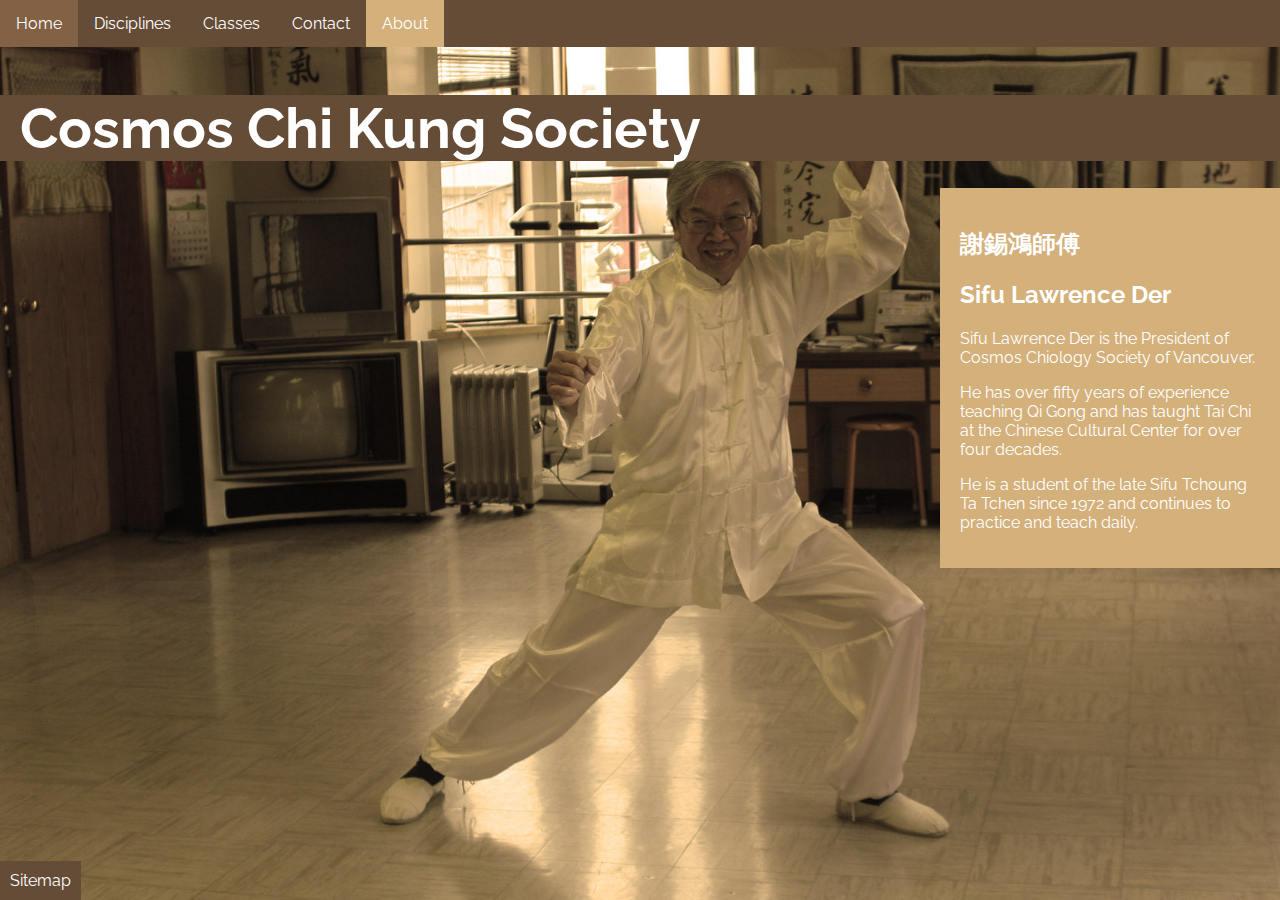
<file: about.html>
<!DOCTYPE html>
<html lang="en" class="index">
<head>
	<meta charset="UTF-8">
	<title>Cosmos Chi Kung Society - About</title>
  <link rel="stylesheet" href="styles.css">
  <link href="https://fonts.googleapis.com/css?family=Raleway:400,800" rel="stylesheet">
</head>

<body>
	<ul class="navbar">
		<li><a href="index.html">Home</a></li>
		<li class="dropdown">
		<a href="javascript:void(0)" class="dropbtn">Disciplines</a>
    <div class="dropdown-content">
      <a href="yang.html">Yang Style Tai Chi</a>
      <a href="qigong.html">Qi Gong</a>
      <a href="lde.html">Long Distance Energy</a>
			<a href="fire.html">Firewalking</a>
    </div>
		<li><a href="schedule.html">Classes</a></li>
		<li><a href="contact.html">Contact</a></li>
		<li class="dropdown">
    <a class="active" href="javascript:void(0)" class="dropbtn">About</a>
    <div class="dropdown-content">
      <a href="about.html">Sifu Lawrence Der</a>
      <a href="location.html">Location</a>
      <a href="resources.html">Resources</a>
    </div>
	</ul>
<div id="top">
		<h1>Cosmos Chi Kung Society</h1>
</div>

<div id="contentright">
	<h2>謝錫鴻師傅</h2>
	<h2>Sifu Lawrence Der</h2>
	<p>Sifu Lawrence Der is the President of Cosmos Chiology Society of Vancouver.
	<p>He has over fifty years of experience teaching Qi Gong and has taught Tai Chi at the Chinese Cultural Center for over four decades.
	<p>He is a student of the late Sifu Tchoung Ta Tchen since 1972 and continues to practice and teach daily.</p>
</div>

<div id="sitemap">
	<a href="sitemap.html">Sitemap</a>
</div>

</body>

</html>
</file>
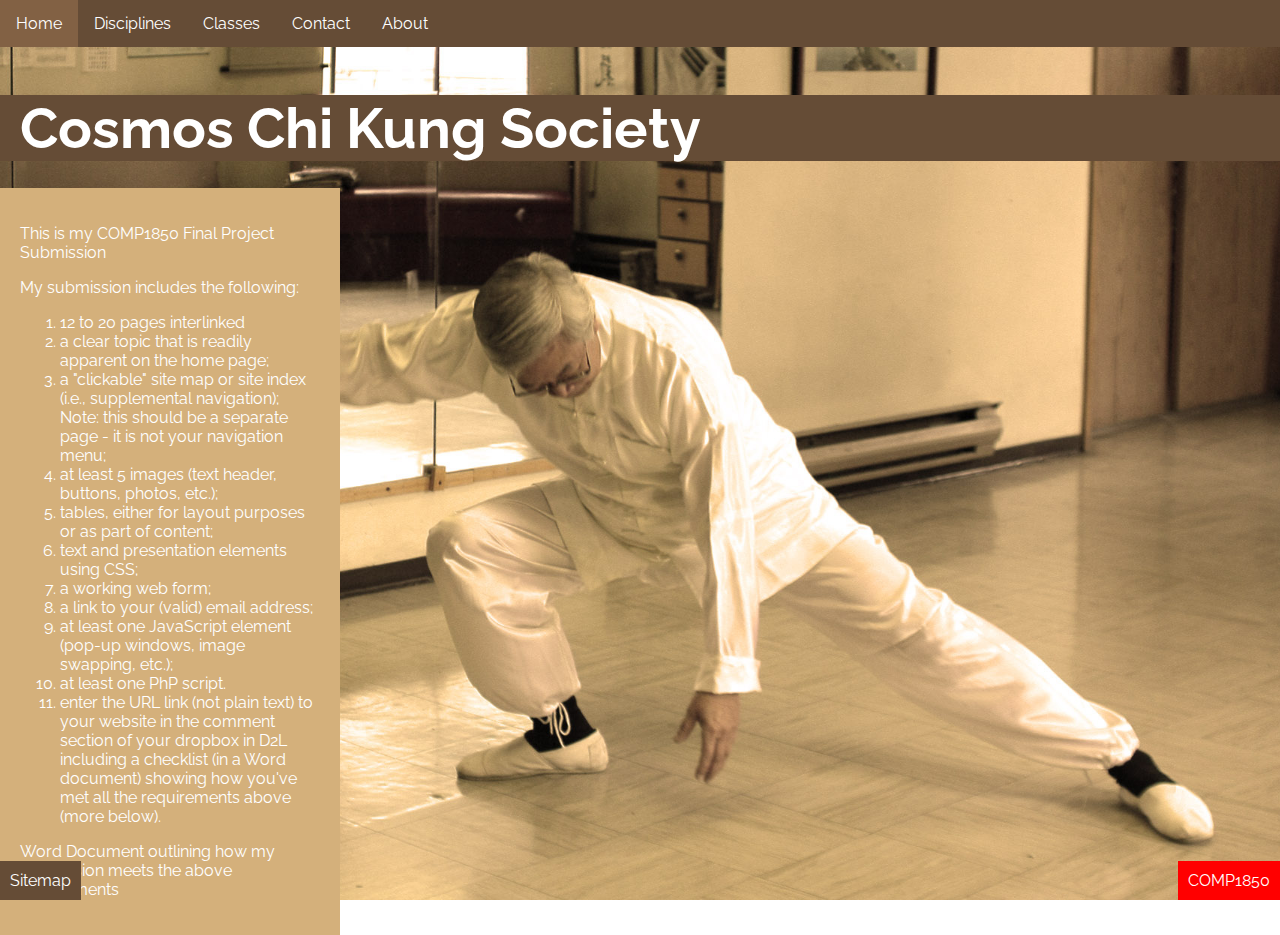
<file: comp1850.html>
<!DOCTYPE html>
<html lang="en">
<head>
	<meta charset="UTF-8">
	<title>Cosmos Chi Kung Society</title>
  <link rel="stylesheet" href="styles.css">
  <link href="https://fonts.googleapis.com/css?family=Raleway:400,800" rel="stylesheet">
</head>

<body>
	<ul class="navbar">
		<li><a href="index.html">Home</a></li>
		<li class="dropdown">
		<a href="javascript:void(0)" class="dropbtn">Disciplines</a>
    <div class="dropdown-content">
      <a href="yang.html">Yang Style Tai Chi</a>
      <a href="qigong.html">Qi Gong</a>
      <a href="lde.html">Long Distance Energy</a>
			<a href="fire.html">Firewalking</a>
    </div>
		<li><a href="schedule.html">Classes</a></li>
		<li><a href="contact.html">Contact</a></li>
		<li class="dropdown">
    <a href="javascript:void(0)" class="dropbtn">About</a>
    <div class="dropdown-content">
      <a href="about.html">Sifu Lawrence Der</a>
      <a href="location.html">Location</a>
      <a href="resources.html">Resources</a>
    </div>
	</ul>
<div id="top">
		<h1>Cosmos Chi Kung Society</h1>
</div>

<div id="contentleft">
	<p>This is my COMP1850 Final Project Submission
	<p>My submission includes the following:
<ol>
	<li class="qglist">12 to 20 pages interlinked
	<li class="qglist">a clear topic that is readily apparent on the home page;
	<li class="qglist">a "clickable" site map or site index (i.e., supplemental navigation); Note: this should be a separate page - it is not your navigation menu;
	<li class="qglist">at least 5 images (text header, buttons, photos, etc.);
	<li class="qglist">tables, either for layout purposes or as part of content;
	<li class="qglist">text and presentation elements using CSS;
	<li class="qglist">a working web form;
	<li class="qglist">a link to your (valid) email address;
	<li class="qglist">at least one JavaScript element (pop-up windows, image swapping, etc.);
	<li class="qglist">at least one PhP script.
	<li class="qglist">enter the URL link (not plain text) to your website in the comment section of your dropbox in D2L including a checklist (in a Word document) showing how you've met all the requirements above (more below).
</ol>
	<p><a href="comp1850.doc" target="_blank">Word Document outlining how my submission meets the above requirements</a>
</div>
<div id="sitemap">
	<a href="sitemap.html">Sitemap</a>
</div>

<div id="comp1850">
	<a href="comp1850.html">COMP1850</a>
</div>

</body>

</html>
</file>
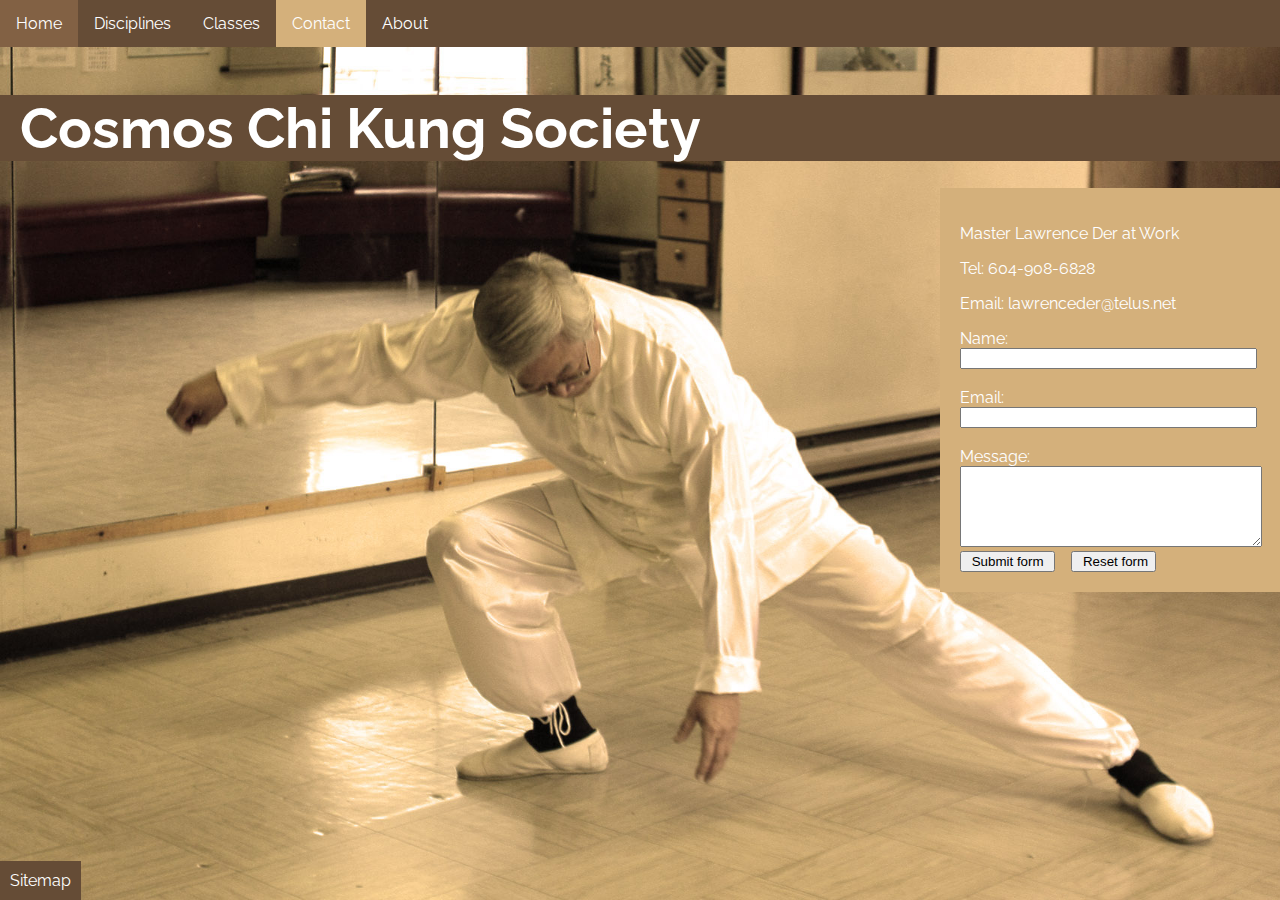
<file: contact.html>
<!DOCTYPE html>
<html lang="en">
<head>
	<meta charset="UTF-8">
	<title>Cosmos Chi Kung Society - Contact</title>
  <link rel="stylesheet" href="styles.css">
  <link href="https://fonts.googleapis.com/css?family=Raleway:400,800" rel="stylesheet">
</head>

<body>
	<ul class="navbar">
		<li><a href="index.html">Home</a></li>
		<li class="dropdown">
		<a href="javascript:void(0)" class="dropbtn">Disciplines</a>
    <div class="dropdown-content">
      <a href="yang.html">Yang Style Tai Chi</a>
      <a href="qigong.html">Qi Gong</a>
      <a href="lde.html">Long Distance Energy</a>
			<a href="fire.html">Firewalking</a>
    </div>
		<li><a href="schedule.html">Classes</a></li>
		<li><a class="active" href="contact.html">Contact</a></li>
		<li class="dropdown">
    <a href="javascript:void(0)" class="dropbtn">About</a>
    <div class="dropdown-content">
      <a href="about.html">Sifu Lawrence Der</a>
      <a href="location.html">Location</a>
      <a href="resources.html">Resources</a>
    </div>
	</ul>
<div id="top">
		<h1>Cosmos Chi Kung Society</h1>
</div>
<div id="contentright">
	<p>Master Lawrence Der at Work
	<p>Tel: 604-908-6828
	<p>Email: <a href="mailto:lawrenceder@telus.net?subject=Tai%20Chi">lawrenceder@telus.net</a>

		<form method="post" action="thanks.php">
		<input type="hidden" name="recipients" id="recipients" value="gilyoung@gmail.com" />
		<input type="hidden" name="subject" id="subject" value="Tai Chi" />
		<input type="hidden" name="good_url" id="redirect" value="thanks.php" />
		<input type="hidden" name="sort" id="sort" value="order:name,email,message" />
		<label>Name:</label><br>
		<input type="text" name="name" id="name" size="34" /><br><br>
		<label>Email:</label><br>
		<input type="text" name="email" id="email" size="34" /><br><br>
		<label>Message:</label><br>
		<textarea name="message" id="message" rows="5" cols="35"></textarea><br>
		<input type="submit" value=" Submit form " /> &nbsp;&nbsp;
		<input type="reset" value=" Reset form" />
		</form>
</div>
<div id="sitemap">
	<a href="sitemap.html">Sitemap</a>
</div>

</body>

</html>
</file>
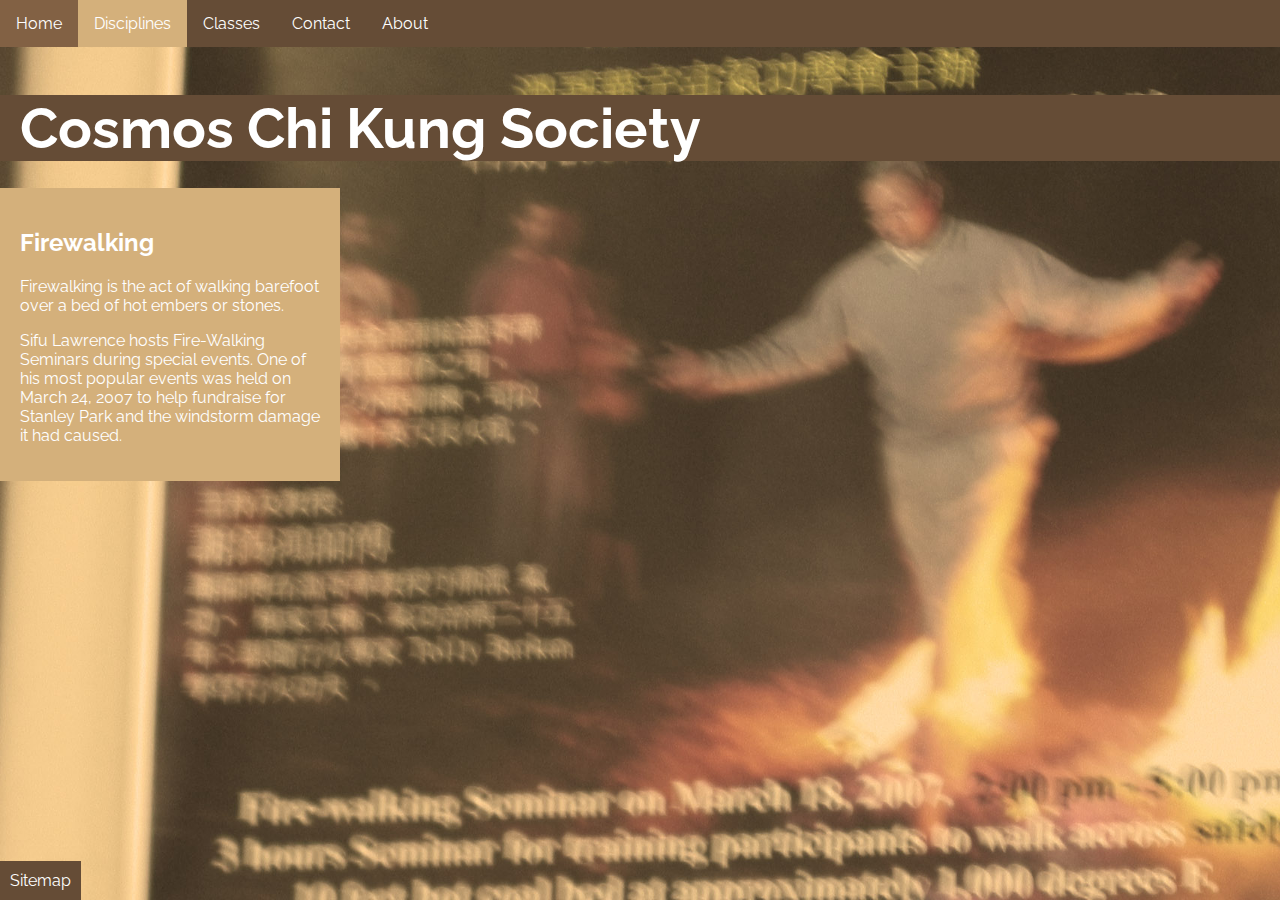
<file: fire.html>
<!DOCTYPE html>
<html lang="en" class="fire">
<head>
	<meta charset="UTF-8">
	<title>Cosmos Chi Kung Society - Firewalking</title>
  <link rel="stylesheet" href="styles.css">
  <link href="https://fonts.googleapis.com/css?family=Raleway:400,800" rel="stylesheet">
</head>

<body>
	<ul class="navbar">
		<li><a href="index.html">Home</a></li>
		<li class="dropdown">
		<a  class="active" href="javascript:void(0)" class="dropbtn">Disciplines</a>
    <div class="dropdown-content">
      <a href="yang.html">Yang Style Tai Chi</a>
      <a href="qigong.html">Qi Gong</a>
      <a href="lde.html">Long Distance Energy</a>
			<a href="fire.html">Firewalking</a>
    </div>
		<li><a href="schedule.html">Classes</a></li>
		<li><a href="contact.html">Contact</a></li>
		<li class="dropdown">
    <a href="javascript:void(0)" class="dropbtn">About</a>
    <div class="dropdown-content">
      <a href="about.html">Sifu Lawrence Der</a>
      <a href="location.html">Location</a>
      <a href="resources.html">Resources</a>
    </div>
	</ul>
<div id="top">
		<h1>Cosmos Chi Kung Society</h1>
</div>

	<div id="contentleft">
	<h2>Firewalking</h2>
	<p>Firewalking is the act of walking barefoot over a bed of hot embers or stones.
	<p>Sifu Lawrence hosts Fire-Walking Seminars during special events. One of his most popular events was held on March 24, 2007 to help fundraise for Stanley Park and the windstorm damage it had caused.
	</div>

<div id="sitemap">
	<a href="sitemap.html">Sitemap</a>
</div>

</body>

</html>
</file>
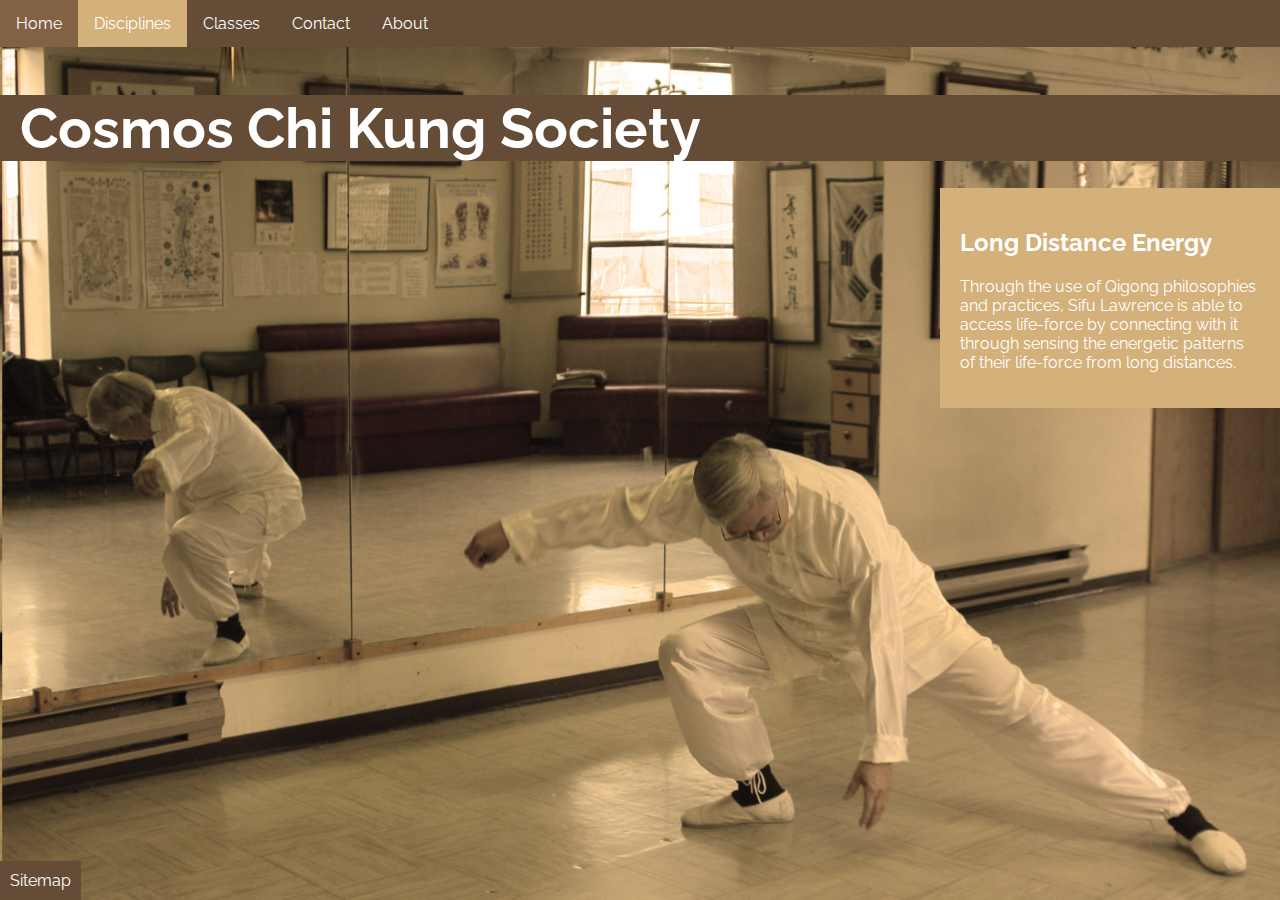
<file: lde.html>
<!DOCTYPE html>
<html lang="en" class="resources">
<head>
	<meta charset="UTF-8">
	<title>Cosmos Chi Kung Society - Long Distance Energy</title>
  <link rel="stylesheet" href="styles.css">
  <link href="https://fonts.googleapis.com/css?family=Raleway:400,800" rel="stylesheet">
</head>

<body>
	<ul class="navbar">
		<li><a href="index.html">Home</a></li>
		<li class="dropdown">
		<a  class="active" href="javascript:void(0)" class="dropbtn">Disciplines</a>
    <div class="dropdown-content">
      <a href="yang.html">Yang Style Tai Chi</a>
      <a href="qigong.html">Qi Gong</a>
      <a href="lde.html">Long Distance Energy</a>
			<a href="fire.html">Firewalking</a>
    </div>
		<li><a href="schedule.html">Classes</a></li>
		<li><a href="contact.html">Contact</a></li>
		<li class="dropdown">
    <a href="javascript:void(0)" class="dropbtn">About</a>
    <div class="dropdown-content">
      <a href="about.html">Sifu Lawrence Der</a>
      <a href="location.html">Location</a>
      <a href="resources.html">Resources</a>
    </div>
	</ul>
<div id="top">
		<h1>Cosmos Chi Kung Society</h1>
</div>

	<div id="contentright">
	<h2>Long Distance Energy</h2>
	<p>Through the use of Qigong philosophies and practices, Sifu Lawrence is able to access life-force by connecting with it through sensing the energetic patterns of their life-force from long distances.

	</div>

<div id="sitemap">
	<a href="sitemap.html">Sitemap</a>
</div>

</body>

</html>
</file>
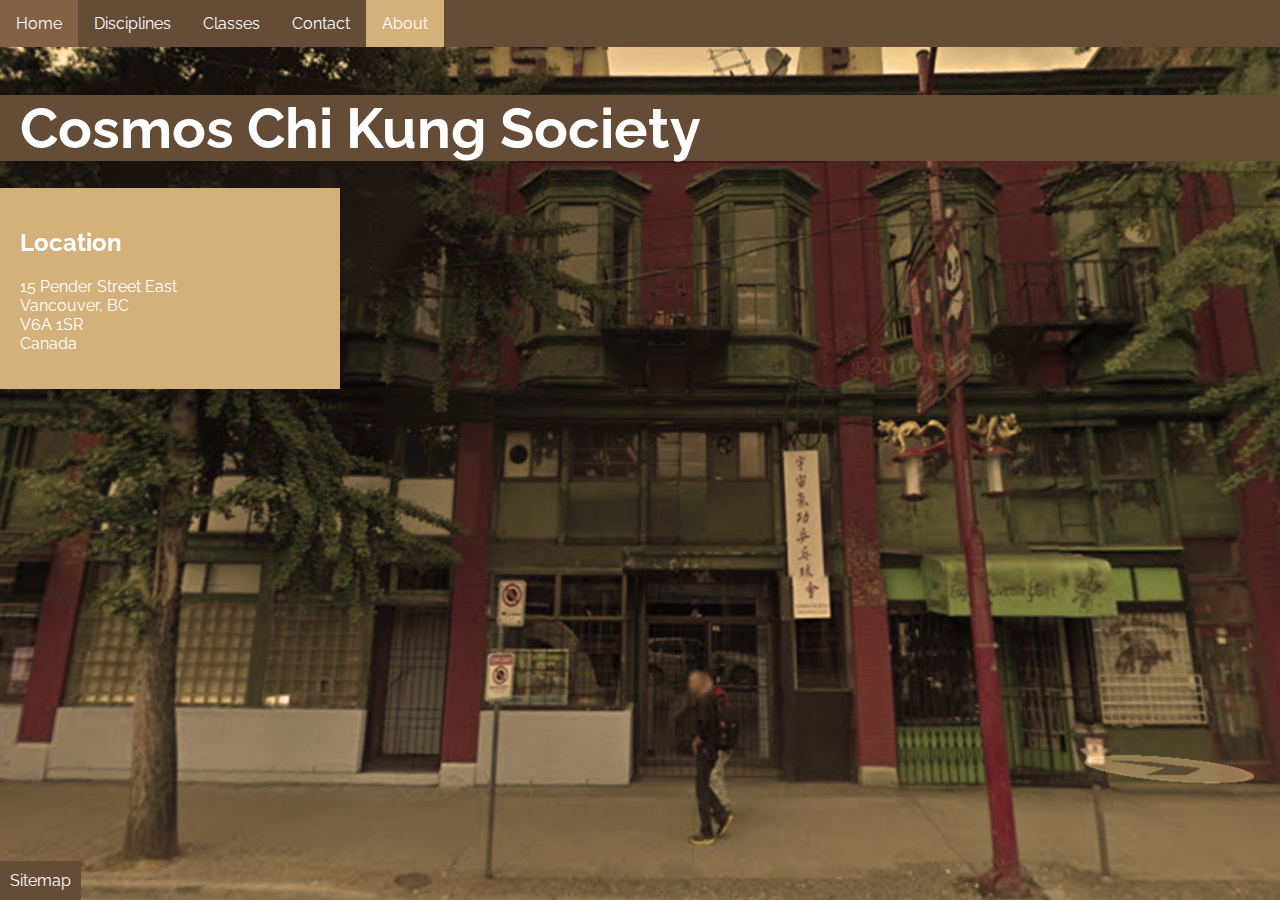
<file: location.html>
<!DOCTYPE html>
<html lang="en" class="locale">
<head>
	<meta charset="UTF-8">
	<title>Cosmos Chi Kung Society</title>
  <link rel="stylesheet" href="styles.css">
  <link href="https://fonts.googleapis.com/css?family=Raleway:400,800" rel="stylesheet">
</head>

<body>
	<ul class="navbar">
		<li><a href="index.html">Home</a></li>
		<li class="dropdown">
		<a href="javascript:void(0)" class="dropbtn">Disciplines</a>
    <div class="dropdown-content">
      <a href="yang.html">Yang Style Tai Chi</a>
      <a href="qigong.html">Qi Gong</a>
      <a href="lde.html">Long Distance Energy</a>
			<a href="fire.html">Firewalking</a>
    </div>
		<li><a href="schedule.html">Classes</a></li>
		<li><a href="contact.html">Contact</a></li>
		<li class="dropdown">
    <a class="active" href="javascript:void(0)" class="dropbtn">About</a>
    <div class="dropdown-content">
      <a href="about.html">Sifu Lawrence Der</a>
      <a href="location.html">Location</a>
      <a href="resources.html">Resources</a>
    </div>
	</ul>
<div id="top">
		<h1>Cosmos Chi Kung Society</h1>
</div>

<div id="contentleft">
	<h2>Location</h2>
	<p>15 Pender Street East<br>
      Vancouver, BC<br>
      V6A 1SR<br>
			Canada</p>
</div>
<div id="">
	<iframe src="https://www.google.com/maps/embed?pb=!1m18!1m12!1m3!1d20822.288770754036!2d-123.104055296593!3d49.28045027174264!2m3!1f0!2f0!3f0!3m2!1i1024!2i768!4f13.1!3m3!1m2!1s0x5486717a7d05e40d%3A0x87fd6de453e934dd!2s15+E+Pender+St%2C+Vancouver%2C+BC+V6A+1S9!5e0!3m2!1sen!2sca!4v1491188675685" width="600" height="450" frameborder="0" style="border:0" allowfullscreen></iframe>
</div>
<div id="sitemap">
	<a href="sitemap.html">Sitemap</a>
</div>

</body>

</html>
</file>
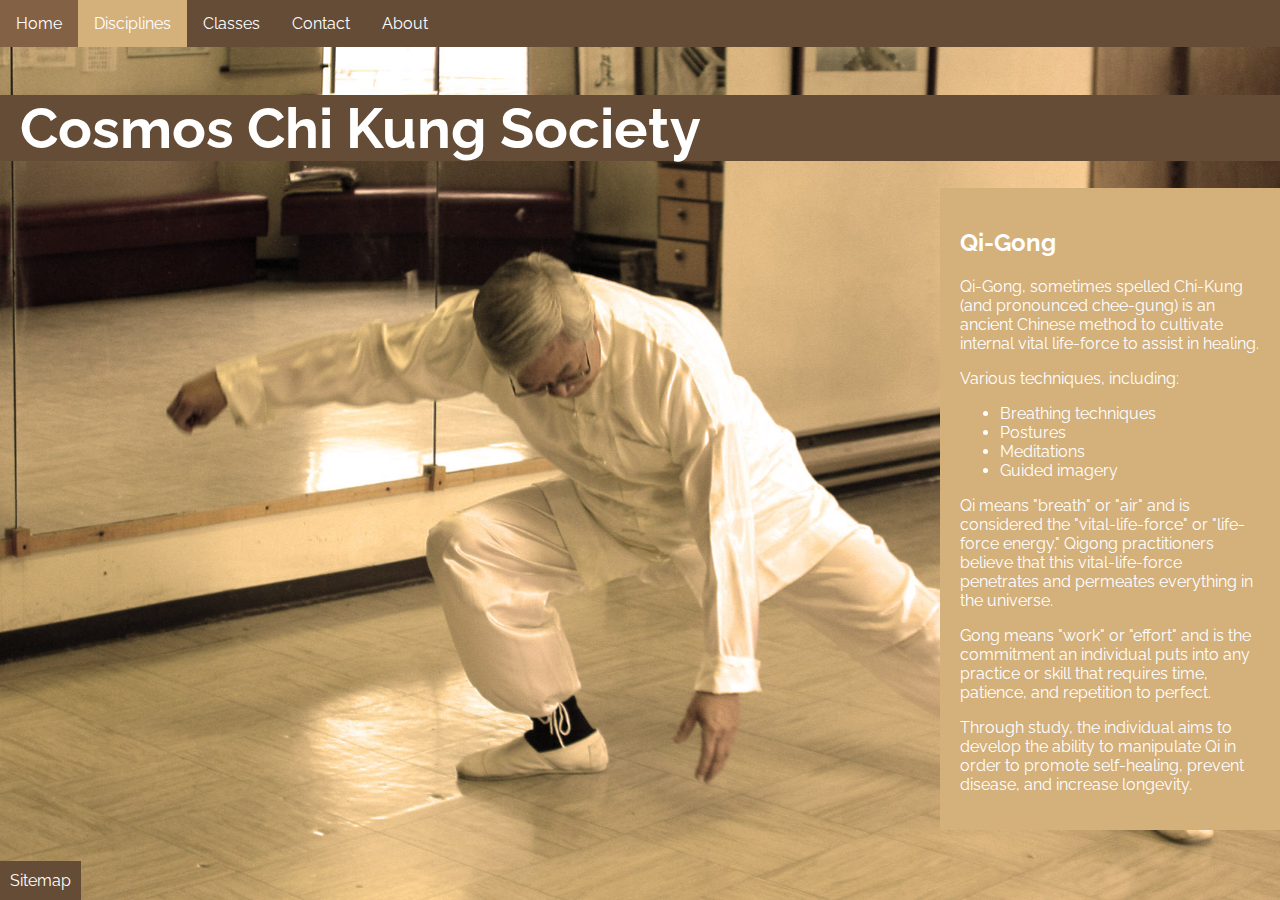
<file: qigong.html>
<!DOCTYPE html>
<html lang="en">
<head>
	<meta charset="UTF-8">
	<title>Cosmos Chiology Society - Qi-Gong</title>
  <link rel="stylesheet" href="styles.css">
  <link href="https://fonts.googleapis.com/css?family=Raleway:400,800" rel="stylesheet">
</head>

<body>
	<ul class="navbar">
		<li><a href="index.html">Home</a></li>
		<li class="dropdown">
		<a  class="active" href="javascript:void(0)" class="dropbtn">Disciplines</a>
    <div class="dropdown-content">
      <a href="yang.html">Yang Style Tai Chi</a>
      <a href="qigong.html">Qi Gong</a>
      <a href="lde.html">Long Distance Energy</a>
			<a href="fire.html">Firewalking</a>
    </div>
		<li><a href="schedule.html">Classes</a></li>
		<li><a href="contact.html">Contact</a></li>
		<li class="dropdown">
    <a href="javascript:void(0)" class="dropbtn">About</a>
    <div class="dropdown-content">
      <a href="about.html">Sifu Lawrence Der</a>
      <a href="location.html">Location</a>
      <a href="resources.html">Resources</a>
    </div>
	</ul>
<div id="top">
		<h1>Cosmos Chi Kung Society</h1>
</div>

	<div id="contentright">
	<h2>Qi-Gong</h2>
	<p>Qi-Gong, sometimes spelled Chi-Kung (and pronounced chee-gung) is an ancient Chinese method to cultivate internal vital life-force to assist in healing.
	<p>Various techniques, including:
		<ul>
			<li class="qglist">Breathing techniques
			<li class="qglist">Postures
			<li class="qglist">Meditations
			<li class="qglist">Guided imagery
		</ul>
	<p>Qi means "breath" or "air" and is considered the "vital-life-force" or "life-force energy."  Qigong practitioners believe that this vital-life-force penetrates and permeates everything in the universe.</p>
	<p>Gong means "work" or "effort" and is the commitment an individual puts into any practice or skill that requires time, patience, and repetition to perfect.</p>
	<p>Through study, the individual aims to develop the ability to manipulate Qi in order to promote self-healing, prevent disease, and increase longevity.</p>
	</div>

<div id="sitemap">
	<a href="sitemap.html">Sitemap</a>
</div>

</body>

</html>
</file>
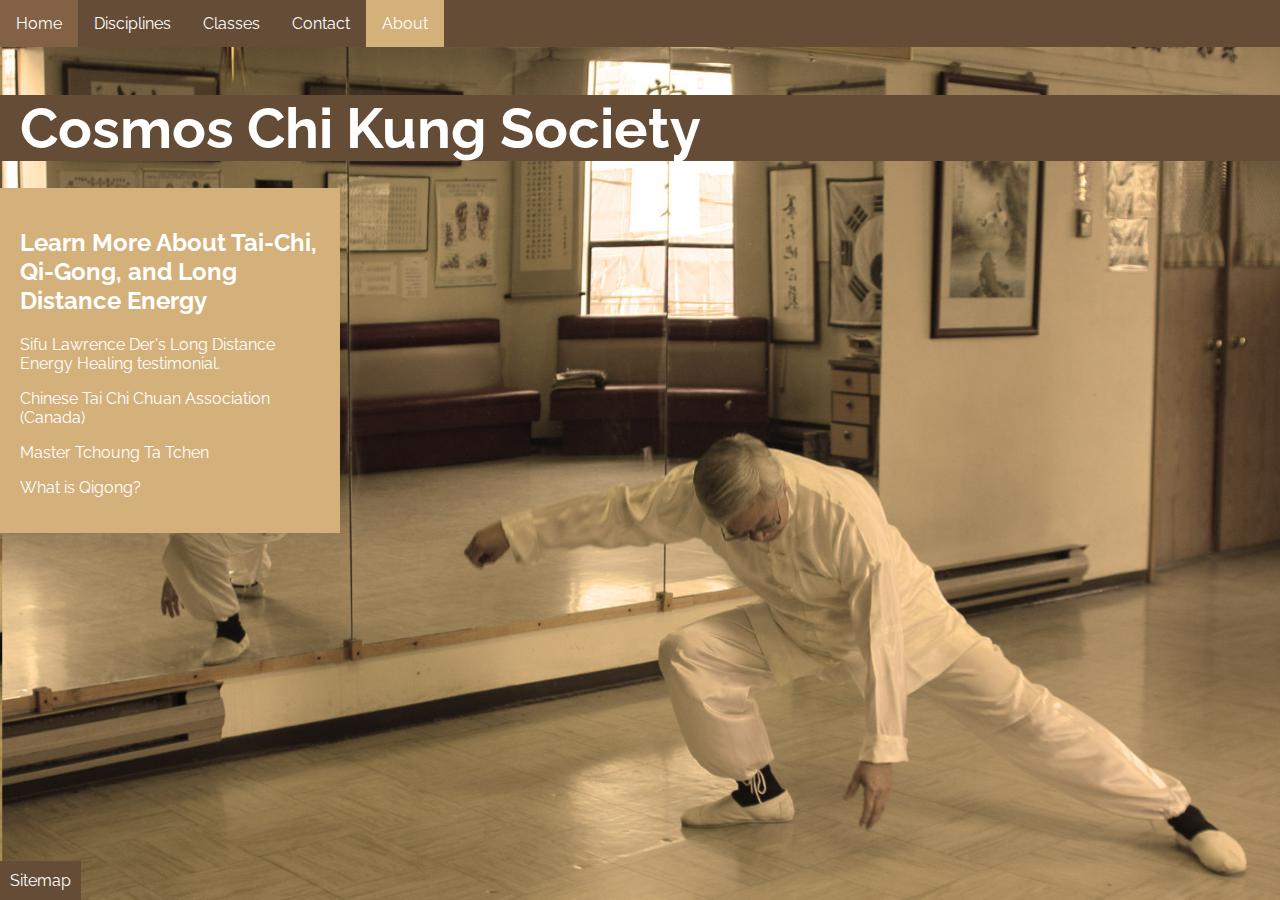
<file: resources.html>
<!DOCTYPE html>
<html lang="en" class="resources">
<head>
	<meta charset="UTF-8">
	<title>Cosmos Chi Kung Society - Resources</title>
  <link rel="stylesheet" href="styles.css">
  <link href="https://fonts.googleapis.com/css?family=Raleway:400,800" rel="stylesheet">
</head>

<body>
	<ul class="navbar">
		<li><a href="index.html">Home</a></li>
		<li class="dropdown">
		<a href="javascript:void(0)" class="dropbtn">Disciplines</a>
    <div class="dropdown-content">
      <a href="yang.html">Yang Style Tai Chi</a>
      <a href="qigong.html">Qi Gong</a>
      <a href="lde.html">Long Distance Energy</a>
			<a href="fire.html">Firewalking</a>
    </div>
		<li><a href="schedule.html">Classes</a></li>
		<li><a href="contact.html">Contact</a></li>
		<li class="dropdown">
    <a class="active" href="javascript:void(0)" class="dropbtn">About</a>
    <div class="dropdown-content">
      <a href="about.html">Sifu Lawrence Der</a>
      <a href="location.html">Location</a>
      <a href="resources.html">Resources</a>
    </div>
	</ul>
<div id="top">
		<h1>Cosmos Chi Kung Society</h1>
</div>

<div id="contentleft">
	<h2>Learn More About Tai-Chi, Qi-Gong, and Long Distance Energy</h2>
	<p><a href="http://ldenergyexperience.blogspot.ca/2016/03/long-distance-energy-experience.html" target="_blank">Sifu Lawrence Der's Long Distance Energy Healing testimonial.</a>
	<p><a href="http://www.dotaichi.com/1996Conference.htm" target="_blank">Chinese Tai Chi Chuan Association (Canada)</a>
	<p><a href="http://www.softanswertaichi.com/yang-styles-taught/tchoung-ta-tchen-style/tchoung-ta-tchen-dual-sided-yang-style-tai-chi.html" target="_blank">Master Tchoung Ta Tchen</a>
	<p><a href="http://nqa.org/about-nqa/what-is-qigong/" target="_blank">What is Qigong?</a>
	
</div>

<div id="sitemap">
	<a href="sitemap.html">Sitemap</a>
</div>

</body>

</html>
</file>
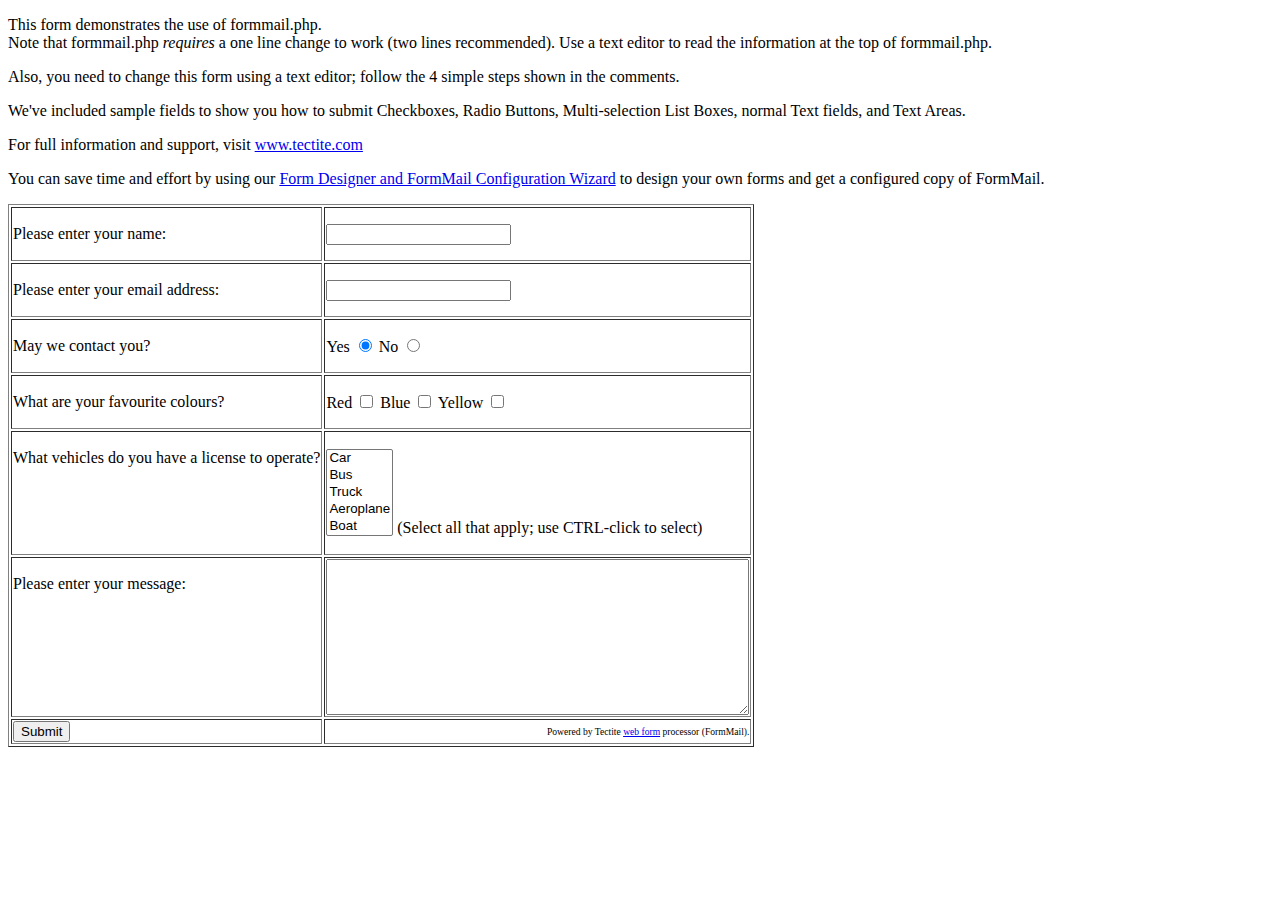
<file: sampleform.htm>
<!DOCTYPE html PUBLIC "-//W3C//DTD XHTML 1.0 Transitional//EN" "http://www.w3.org/TR/xhtml1/DTD/xhtml1-transitional.dtd">
<html xmlns="http://www.w3.org/1999/xhtml">
<head>
<meta http-equiv="Content-Type" content="text/html; charset=utf-8" />
<title>Sample form for use with formmail.php</title>
</head>
<body>
<p>This form demonstrates the use of formmail.php.
<br />Note that formmail.php <i>requires</i> a one line change
to work (two lines recommended).  Use a text editor to read the information
at the top of formmail.php.
</p>
<p>Also, you need to change this form using a text editor;
follow the 4 simple steps shown in the comments.
</p>
<p>We've included sample fields to show you how to
submit Checkboxes, Radio Buttons, Multi-selection
List Boxes, normal Text fields, and Text Areas.
</p>
<p>
For full information and support, visit
<a href="http://www.tectite.com/">www.tectite.com</a>
</p>
<p>
You can save time and effort by using our
<a href="http://www.tectite.com/wizards/choose.php">Form Designer and FormMail Configuration Wizard</a>
to design your own forms and get a configured copy of FormMail.
</p>
<p></p>

    <!-- STEP 1: Put the full URL to formmail.php on your website in the 'action' value. -->
<form method="post" action="http://students.bcitdev.com/A00193575/project/formmail.php" name="SampleForm">
    <input type="hidden" name="env_report" value="REMOTE_HOST,REMOTE_ADDR,HTTP_USER_AGENT,AUTH_TYPE,REMOTE_USER" />

    <!-- STEP 2: Put your email address in the 'recipients' value.
                 Note that you also have to allow this email address in the
                 $TARGET_EMAIL setting within formmail.php!
    -->
    <input type="hidden" name="recipients" value=gilyoung@gmail.com" />

    <!-- STEP 3: Specify required fields in the 'required' value - or leave unchanged.
            NOTE: DO NOT put your email address and name here.
            "Your email address" and "Your name" are error messages for your users to see,
            not placeholders for you to replace.
    -->
    <input type="hidden" name="required" value="EmailAddr:Your email address,FullName:Your name" />

    <!-- STEP 4: Put your subject line in the 'subject' value. -->
    <input type="hidden" name="subject" value="Sample FormMail Testing" />

    <!-- ALL DONE! Visit our site for HOW TO guides and more complex features. -->

    <!-- this derives (creates) "email" and "realname" special fields from the input fields -->
    <input type="hidden" name="derive_fields" value="email=EmailAddr,realname=FullName" />

    <!-- this excludes the "email" and "realname" special fields from the body of the email you receive -->
    <input type="hidden" name="mail_options" value="Exclude=email;realname" />

    <table border="1" cellspacing="5%">
    <tr>
        <td>
        <p>Please enter your name:</p>
        </td>
        <td><input type="text" name="FullName" />
        </td>
    </tr>
    <tr>
        <td>
        <p>Please enter your email address:</p>
        </td>
        <td><input type="text" name="EmailAddr" />
        </td>
    </tr>
    <tr>
        <td><p>May we contact you?</p>
        </td>
        <td>
            Yes <input type="radio" name="contact" value="Y" checked="checked" />
            No <input type="radio" name="contact" value="N" />
         </td>
    </tr>
    <tr>
        <td><p>What are your favourite colours?</p>
        </td>
        <td>
            Red     <input type="checkbox" name="colors[]" value="red" />
            Blue    <input type="checkbox" name="colors[]" value="blue" />
            Yellow  <input type="checkbox" name="colors[]" value="yellow" />
         </td>
    </tr>
    <tr>
        <td valign="top"><p>What vehicles do you have a license to operate?</p>
        </td>
        <td valign="top">
            <p>
            <select name="vehicles[]" multiple="multiple" size="5">
                <option value="Car">Car</option>
                <option value="Bus">Bus</option>
                <option value="Truck">Truck</option>
                <option value="Plane">Aeroplane</option>
                <option value="Boat">Boat</option>
            </select>&nbsp;(Select all that apply; use CTRL-click to select)
            </p>
         </td>
    </tr>
    <tr>
        <td valign="top">
        <p>Please enter your message:</p>
        </td>
        <td><textarea name="mesg" rows="10" cols="50"></textarea>
        </td>
    </tr>
    <tr>
        <td><input type="submit" value="Submit" /></td>
        <td style="text-align:right;"><span style="font-size:60%;">Powered by Tectite <a href="http://www.tectite.com/" target="_blank">web form</a> processor (FormMail).</span>
        </td>
    </tr>
    </table>
</form>
</body>
</html>
</file>
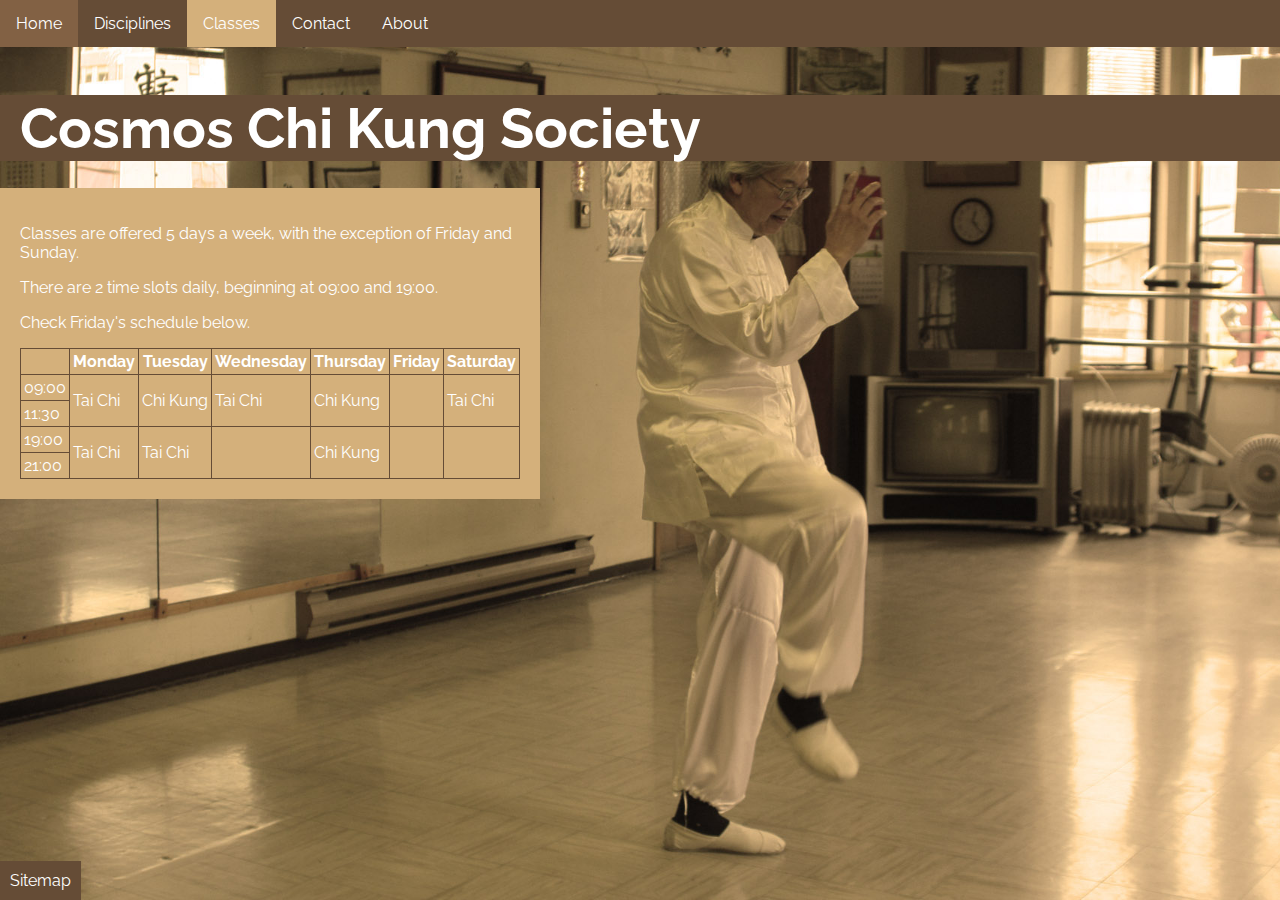
<file: schedule.html>
<!DOCTYPE html>
<html lang="en" class="studio">
<head>
	<meta charset="UTF-8">
	<title>Cosmos Chi Kung Society - Schedule</title>
  <link rel="stylesheet" href="styles.css">
  <link href="https://fonts.googleapis.com/css?family=Raleway:400,800" rel="stylesheet">
</head>

<body>
		<ul class="navbar">
			<li><a href="index.html">Home</a></li>
			<li class="dropdown">
			<a href="javascript:void(0)" class="dropbtn">Disciplines</a>
	    <div class="dropdown-content">
	      <a href="yang.html">Yang Style Tai Chi</a>
	      <a href="qigong.html">Qi Gong</a>
	      <a href="lde.html">Long Distance Energy</a>
				<a href="fire.html">Firewalking</a>
	    </div>
			<li><a class="active" href="schedule.html">Classes</a></li>
			<li><a href="contact.html">Contact</a></li>
			<li class="dropdown">
	    <a href="javascript:void(0)" class="dropbtn">About</a>
	    <div class="dropdown-content">
	      <a href="about.html">Sifu Lawrence Der</a>
	      <a href="location.html">Location</a>
	      <a href="resources.html">Resources</a>
	    </div>
		</ul>

	<div id="top">
			<h1>Cosmos Chi Kung Society</h1>
	</div>
	<div id="contentclass">
		<p>Classes are offered 5 days a week, with the exception of Friday and Sunday.
		<p>There are 2 time slots daily, beginning at 09:00 and 19:00.
		<p>Check <span id="visitorday"></span>'s schedule below.
		<script>
			var d = new Date();
			var days = ["Sunday","Monday","Tuesday","Wednesday","Thursday","Friday","Saturday"];
			document.getElementById("visitorday").innerHTML = days[d.getDay()];
		</script>
	<table>
		<tr>
			<th></th>
			<th>Monday</th>
			<th>Tuesday</th>
			<th>Wednesday</th>
			<th>Thursday</th>
			<th>Friday</th>
			<th>Saturday</th>
		</tr>
		<tr>
			<td>09:00</td>
			<td rowspan="2">Tai Chi</td>
			<td rowspan="2">Chi Kung</td>
			<td rowspan="2">Tai Chi</td>
			<td rowspan="2">Chi Kung</td>
			<td rowspan="2"></td>
			<td rowspan="2">Tai Chi</td>
		</tr>
		<tr>
			<td>11:30</td>
		</tr>
		<tr>
			<td>19:00</td>
			<td rowspan="2">Tai Chi</td>
			<td rowspan="2">Tai Chi</td>
			<td rowspan="2"></td>
			<td rowspan="2">Chi Kung</td>
			<td rowspan="2"></td>
			<td rowspan="2"></td>
		</tr>
		<tr>
			<td>21:00</td>
		</tr>
	</table>
</div>

<div id="sitemap">
	<a href="sitemap.html">Sitemap</a>
</div>

</body>

</html>
</file>
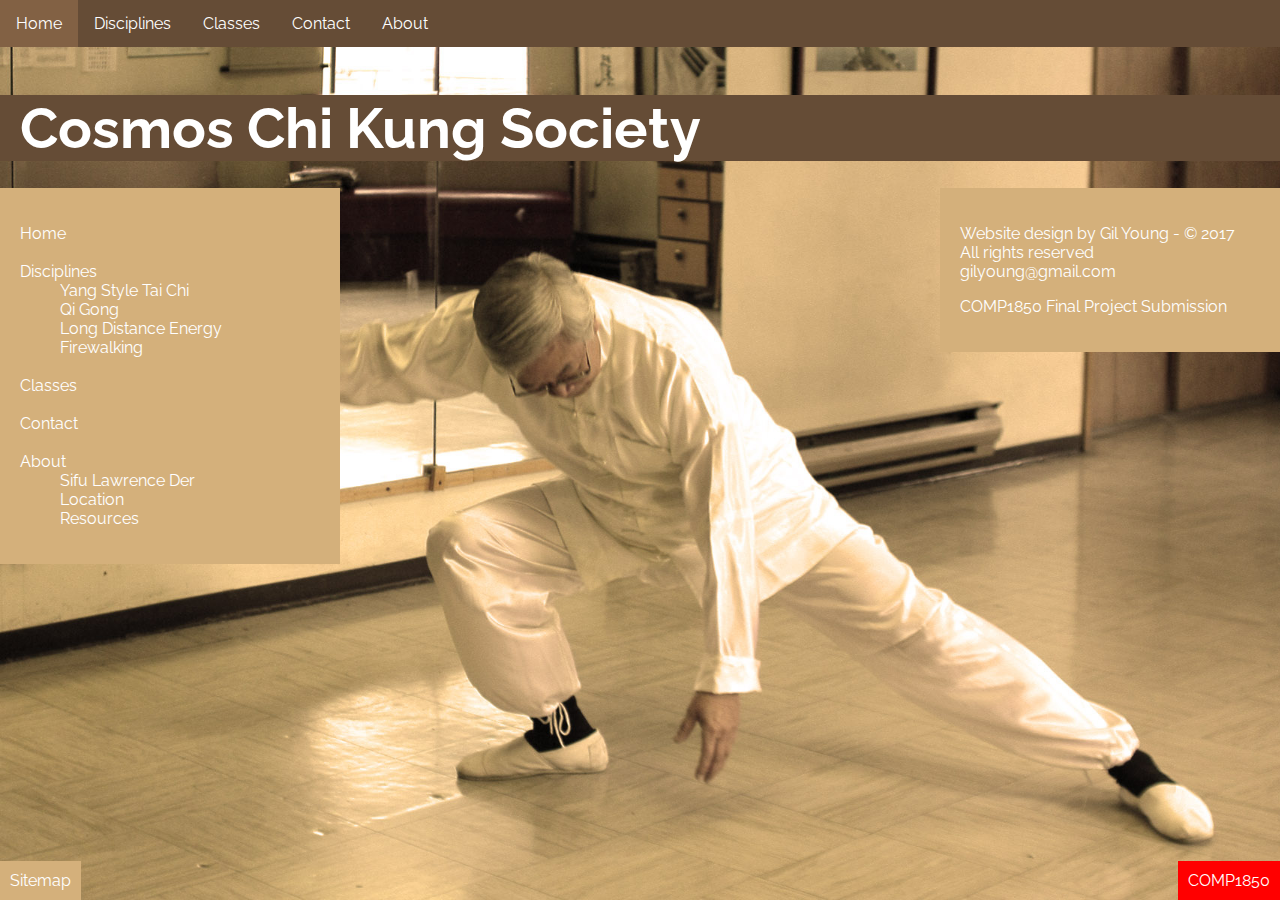
<file: sitemap.html>
<!DOCTYPE html>
<html lang="en">
<head>
	<meta charset="UTF-8">
	<title>Cosmos Chi Kung Society - Schedule</title>
  <link rel="stylesheet" href="styles.css">
  <link href="https://fonts.googleapis.com/css?family=Raleway:400,800" rel="stylesheet">
</head>

<body>
	<ul class="navbar">
		<li><a href="index.html">Home</a></li>
		<li class="dropdown">
		<a href="javascript:void(0)" class="dropbtn">Disciplines</a>
    <div class="dropdown-content">
      <a href="yang.html">Yang Style Tai Chi</a>
      <a href="qigong.html">Qi Gong</a>
      <a href="lde.html">Long Distance Energy</a>
			<a href="fire.html">Firewalking</a>
    </div>
		<li><a href="schedule.html">Classes</a></li>
		<li><a href="contact.html">Contact</a></li>
		<li class="dropdown">
    <a href="javascript:void(0)" class="dropbtn">About</a>
    <div class="dropdown-content">
      <a href="about.html">Sifu Lawrence Der</a>
      <a href="location.html">Location</a>
      <a href="resources.html">Resources</a>
    </div>
	</ul>
<div id="top">
		<h1>Cosmos Chi Kung Society</h1>
</div>

<div id="contentleft">
	<dl>
		<dt><a href="index.html">Home</a></dt><br>
		<dt>Disciplines</dt>
			<dd><a href="yang.html">Yang Style Tai Chi</a>
			<dd><a href="qigong.html">Qi Gong</a>
			<dd><a href="lde.html">Long Distance Energy</a>
			<dd><a href="fire.html">Firewalking</a>
		<br>
		<br>
		<dt><a href="schedule.html">Classes</a></dt>
		<br>
		<dt><a href="contact.html">Contact</a></dt>
		<br>
		<dt>About</dt>
			<dd><a href="about.html">Sifu Lawrence Der</a></dd>
			<dd><a href="location.html">Location</a></dd>
			<dd><a href="resources.html">Resources</a></dd>
	</dl>
</div>

<div id="contentright">
	<p>Website design by Gil Young - &copy; 2017<br>
		All rights reserved<br>
  <a href="mailto:gilyoung@gmail.com">gilyoung@gmail.com</a><br>
  <p><a href="comp1850.html">COMP1850 Final Project Submission</a>
</div>
<div id="sitemapactive">
	<a href="sitemap.html">Sitemap</a>
</div>

<div id="comp1850">
	<a href="comp1850.html">COMP1850</a>
</div>

</body>

</html>
</file>
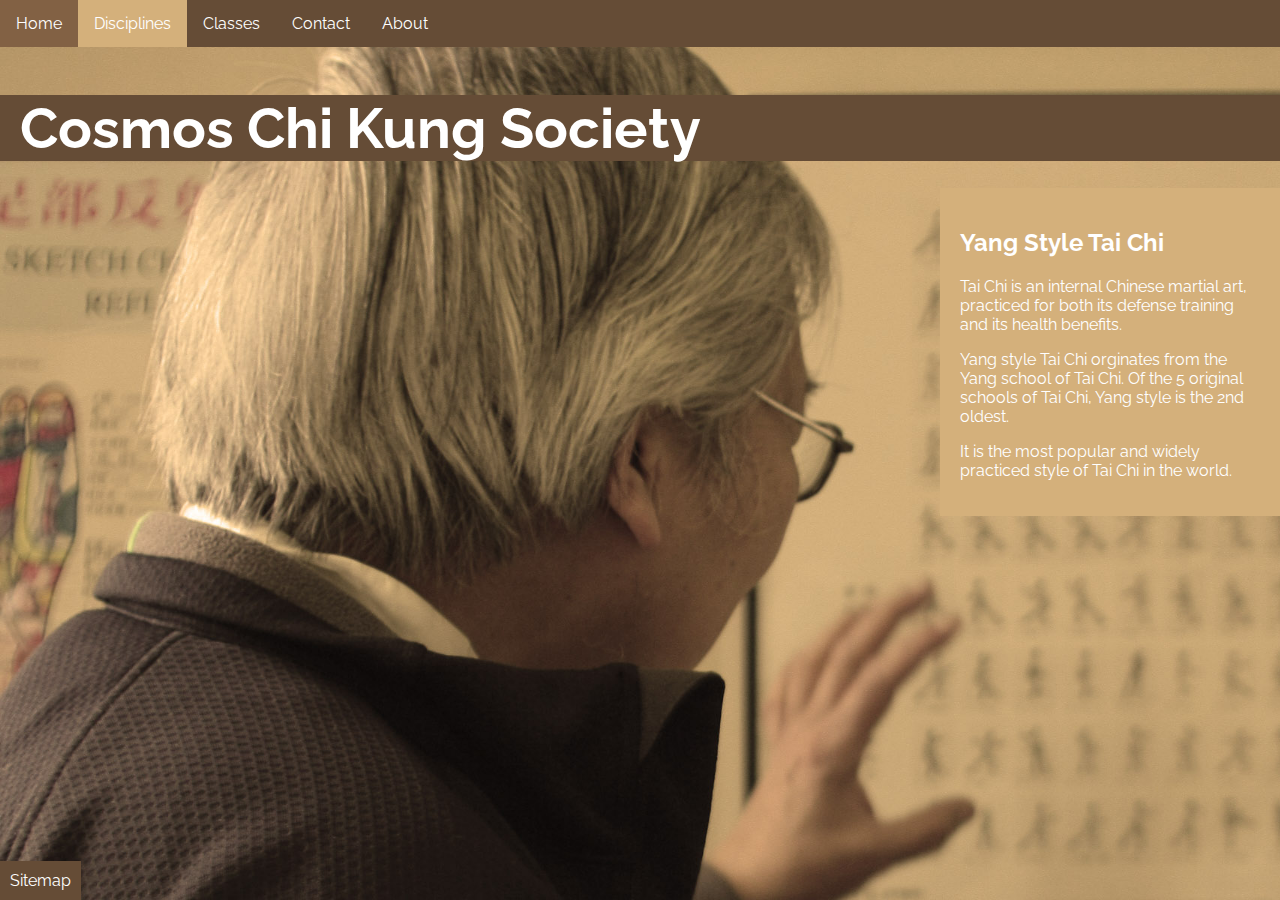
<file: yang.html>
<!DOCTYPE html>
<html lang="en" class="yang">
<head>
	<meta charset="UTF-8">
	<title>Cosmos Chi Kung Society - Yang Tai Chi</title>
  <link rel="stylesheet" href="styles.css">
  <link href="https://fonts.googleapis.com/css?family=Raleway:400,800" rel="stylesheet">
</head>

<body>
	<ul class="navbar">
		<li><a href="index.html">Home</a></li>
		<li class="dropdown">
		<a class="active" href="javascript:void(0)" class="dropbtn">Disciplines</a>
    <div class="dropdown-content">
      <a href="yang.html">Yang Style Tai Chi</a>
      <a href="qigong.html">Qi Gong</a>
      <a href="lde.html">Long Distance Energy</a>
			<a href="fire.html">Firewalking</a>
    </div>
		<li><a href="schedule.html">Classes</a></li>
		<li><a href="contact.html">Contact</a></li>
		<li class="dropdown">
    <a href="javascript:void(0)" class="dropbtn">About</a>
    <div class="dropdown-content">
      <a href="about.html">Sifu Lawrence Der</a>
      <a href="location.html">Location</a>
      <a href="resources.html">Resources</a>
    </div>
	</ul>
<div id="top">
		<h1>Cosmos Chi Kung Society</h1>
</div>

	<div id="contentright">
	<h2>Yang Style Tai Chi</h2>
	<p>Tai Chi is an internal Chinese martial art, practiced for both its defense training and its health benefits.
	<p>Yang style Tai Chi orginates from the Yang school of Tai Chi. Of the 5 original schools of Tai Chi, Yang style is the 2nd oldest.
	<p>It is the most popular and widely practiced style of Tai Chi in the world.
	</div>

<div id="sitemap">
	<a href="sitemap.html">Sitemap</a>
</div>

</body>

</html>
</file>
<file: styles.css>
html.index {
          background-image: url("img/bg_index.jpg");
          height: 100%;
          background-size:cover;
          background-repeat: no-repeat;
        }
html.yang {
          background-image: url("img/bg_yang.jpg");
          height: 100%;
          background-size:cover;
          background-repeat: no-repeat;
        }
html.studio {
          background-image: url("img/bg_class.jpg");
          height: 100%;
          background-size:cover;
          background-repeat: no-repeat;
        }
html.fire {
          background-image: url("img/bg_fire.jpg");
          height: 100%;
          background-size:cover;
          background-repeat: no-repeat;
        }
html.locale {
          background-image: url("img/bg_loc.jpg");
          height: 100%;
          background-size:cover;
          background-repeat: no-repeat;
        }

html.resources {
          background-image: url("img/bg_res.jpg");
          height: 100%;
          background-size:cover;
          background-repeat: no-repeat;
        }

html {
          background-image: url("img/bg.jpg");
          height: 100%;
          background-size:cover;
          background-repeat: no-repeat;
        }
body {
        color: #FFFFFF;
        font-family: 'Raleway', sans-serif;
        margin: auto;
        }
h1 {
    color: #FFFFFF;
    font-family: 'Raleway', sans-serif;
    font-weight: extra-bold;
    font-size: 350%;
      }

#top {
  position: relative;
  top: 10px;
  padding-left: 20px;
  background-color: #654C36;

      }

#contentright {
  background-color: #d4b07b;
  padding: 20px;
  width: 300px;
  float: right;
      	}

#contentleft {
  background-color: #d4b07b;
  padding: 20px;
  width: 300px;
  float: left;
      	}

#contentclass {
  background-color: #d4b07b;
  padding: 20px;
  width: 500px;
  float: left;
      	}

#sitemap {
  background-color: #654C36;
  margin: 0;
  padding: 10px;
  position: fixed;
  bottom: 0;
          }
#sitemapactive {
  background-color: #d4b07b;
  margin: 0;
  padding: 10px;
  position: fixed;
  bottom: 0;
          }

#comp1850 {
  background-color: red;
  margin: 0;
  padding: 10px;
  position: fixed;
  bottom: 0;
  right: 0;
          }

table {
    border-collapse: collapse;
    background-color: #d4b07b;
    left: 25px;

            }

table, th, td {
    border: 1px solid #654C36;
    padding: 3px 3px 3px 3px;
            }

li.qglist {
  float: none
}

a:hover {
    background-color: #654C36;
}

a:link {
    text-decoration: none;
    color: white;
}

a:visited {
    text-decoration: none;
    color: white;
}

ul.navbar {
    list-style-type: none;
    margin: 0;
    padding: 0;
    overflow: hidden;
    background-color: #654C36;
}

li {
    float: left;
}

li a, .dropbtn {
    display: inline-block;
    color: white;
    text-align: center;
    padding: 14px 16px;
    text-decoration: none;
}

li a:hover, .dropdown:hover .dropbtn {
    background-color: #826144;
}

li.dropdown, {
    display: inline-block;
}

.dropdown-content {
    display: none;
    position: absolute;
    background-color: #654C36;
    min-width: 160px;
    box-shadow: 0px 8px 16px 0px rgba(0,0,0,0.2);
    z-index: 1;
}

.dropdown-content a {
    color: white;
    padding: 12px 16px;
    text-decoration: none;
    display: block;
    text-align: left;
}

.dropdown-content a:hover {background-color: #826144}

.dropdown:hover .dropdown-content {
    display: block;
}

.active {
    background-color: #d4b07b;
</file>
